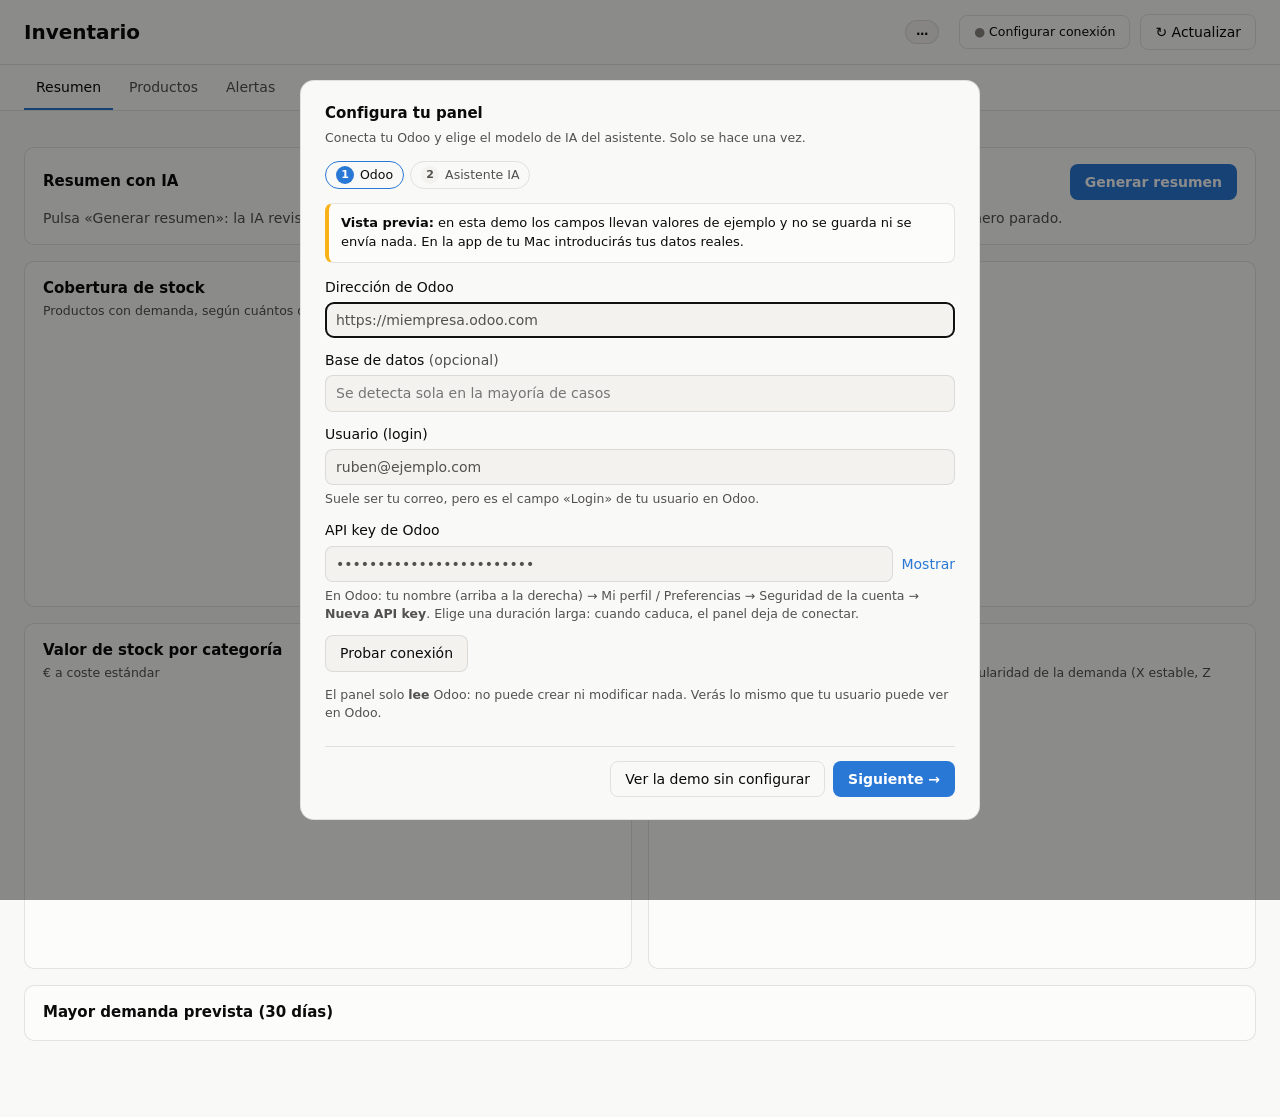
<file: docs/index.html>
<!doctype html>
<html lang="es">
<head>
<meta charset="utf-8">
<meta name="viewport" content="width=device-width, initial-scale=1">
<title>Panel de inventario</title>
<link rel="stylesheet" href="static/styles.css?v=202611121813">
<script src="static/vendor/chart.umd.min.js"></script>
<script src="static/vendor/marked.min.js"></script>
<script src="static/vendor/purify.min.js"></script>
</head>
<body>
<header class="top">
  <div class="brand">
    <h1>Inventario</h1>
    <span class="sub" id="app-version"></span>
  </div>
  <div class="status">
    <span id="source" class="badge">…</span>
    <span id="updated" class="muted"></span>
    <button id="conn-chip" class="btn ghost conn-chip" hidden title="Conexión con Odoo y proveedor de IA"></button>
    <button id="refresh" class="btn ghost" title="Volver a leer Odoo">↻ Actualizar</button>
  </div>
</header>

<nav class="tabs" role="tablist">
  <button role="tab" data-tab="resumen" aria-selected="true">Resumen</button>
  <button role="tab" data-tab="productos">Productos</button>
  <button role="tab" data-tab="alertas">Alertas <span id="alert-count" class="count"></span></button>
  <button role="tab" data-tab="asistente">Asistente IA</button>
  <button role="tab" data-tab="config">Configuración</button>
</nav>

<div id="update-wrap"><div class="warn info" id="update-banner" hidden></div></div>
<div id="warnings"></div>
<div id="review-wrap"><section id="review" class="review" hidden>
  <div class="card-head"><h2>Guía para revisar la demo</h2><button class="btn ghost" id="review-close">Ocultar</button></div>
  <p>Es una vista previa con <b>datos ficticios</b>: lo que importa es si el panel muestra lo que necesitas para decidir compras y fabricación. Al revisarlo, piensa en:</p>
  <ol>
    <li><b>Configuración</b> (botón «Odoo · …» arriba a la derecha): es la pantalla que verás la primera vez en la app de tu Mac. ¿Se entiende? ¿Qué proveedor de IA usarías?</li>
    <li><b>Resumen</b>: ¿son estos los indicadores que miras cada semana? ¿Falta alguno (p. ej., nivel de servicio, días de stock por línea, compras del mes)?</li>
    <li><b>Productos</b>: pulsa uno (p. ej., CRN-901). ¿La previsión, la proyección y la cantidad sugerida te sirven para pedir?</li>
    <li><b>Alertas</b>: ¿cubren los casos que te preocupan? ¿Quién debería recibirlas y por qué canal: email diario, Telegram, WhatsApp…?</li>
    <li><b>Asistente IA</b>: prueba las preguntas de ejemplo. ¿Qué otras preguntas le harías?</li>
    <li>¿Necesitas <b>exportar a Excel</b>, separar por <b>almacén</b>, ver <b>órdenes de fabricación</b> o generar el <b>pedido de compra</b> en Odoo desde aquí?</li>
  </ol>
  <p class="small muted">En esta demo la IA da respuestas de ejemplo y lo que guardes (alertas personalizadas, «marcar vista») solo se queda en tu navegador.</p>
</section></div>

<main>
  <!-- RESUMEN -->
  <section id="tab-resumen" class="tab active">
    <div class="kpis" id="kpis"></div>

    <div class="card ai-card">
      <div class="card-head">
        <h2>Resumen con IA</h2>
        <div class="row">
          <span id="summary-meta" class="muted"></span>
          <button id="gen-summary" class="btn primary">Generar resumen</button>
        </div>
      </div>
      <div id="summary" class="md muted">Pulsa «Generar resumen»: la IA revisa el inventario, consulta Odoo si lo necesita y te dice qué pedir, qué riesgos hay y dónde hay dinero parado.</div>
    </div>

    <div class="grid2">
      <div class="card"><h2>Cobertura de stock</h2><p class="muted small">Productos con demanda, según cuántos días cubre el stock a mano</p><div class="chart-box"><canvas id="ch-coverage"></canvas></div></div>
      <div class="card"><h2>Alertas activas por tipo</h2><p class="muted small">Sin contar las marcadas como vistas</p><div class="chart-box"><canvas id="ch-alerts"></canvas></div></div>
      <div class="card"><h2>Valor de stock por categoría</h2><p class="muted small">€ a coste estándar</p><div class="chart-box"><canvas id="ch-categ"></canvas></div></div>
      <div class="card"><h2>Matriz ABC / XYZ</h2><p class="muted small">ABC = peso en el consumo anual en €; XYZ = regularidad de la demanda (X estable, Z errática). Celda: nº de productos · valor de stock</p><div id="abcxyz"></div></div>
    </div>

    <div class="card">
      <h2>Mayor demanda prevista (30 días)</h2>
      <div class="table-wrap"><table id="top-demand" class="tbl"></table></div>
    </div>
  </section>

  <!-- PRODUCTOS -->
  <section id="tab-productos" class="tab">
    <div class="filters">
      <input id="f-text" type="search" placeholder="Buscar referencia o nombre…">
      <select id="f-categ"><option value="">Todas las categorías</option></select>
      <select id="f-abc"><option value="">ABC</option><option>A</option><option>B</option><option>C</option></select>
      <select id="f-state">
        <option value="">Todos</option>
        <option value="riesgo">Riesgo de rotura</option>
        <option value="pedir">Con pedido sugerido</option>
        <option value="exceso">Exceso (&gt; 365 d)</option>
        <option value="parado">Sin movimiento</option>
        <option value="stock">Con stock</option>
      </select>
      <span id="f-count" class="muted"></span>
    </div>
    <div class="card flush"><div class="table-wrap"><table id="products" class="tbl sortable"></table></div></div>
  </section>

  <!-- ALERTAS -->
  <section id="tab-alertas" class="tab">
    <div class="filters">
      <div id="sev-chips" class="chips"></div>
      <select id="a-kind"><option value="">Todos los tipos</option></select>
      <label class="check"><input type="checkbox" id="a-acked"> Mostrar vistas</label>
      <button id="ack-all" class="btn ghost">Marcar visibles como vistas</button>
    </div>
    <div id="alert-list" class="alert-list"></div>

    <div class="card">
      <div class="card-head"><h2>Mis alertas personalizadas</h2></div>
      <div class="ai-rule">
        <label for="nl-rule" class="small muted">Descríbela y la IA la prepara:</label>
        <div class="row">
          <input id="nl-rule" type="text" placeholder="p. ej. Avísame si las cajas de Cronidol bajan de 5.000 unidades">
          <button id="nl-rule-btn" class="btn primary">Crear con IA</button>
        </div>
        <div id="nl-rule-out"></div>
      </div>
      <details class="manual">
        <summary>Crear manualmente</summary>
        <form id="rule-form" class="rule-form">
          <input name="name" placeholder="Nombre de la alerta" required>
          <select name="scope_type"><option value="all">Todos los productos</option><option value="category">Categorías</option><option value="products">Referencias</option></select>
          <input name="scope_values" placeholder="Categorías o referencias, separadas por comas">
          <select name="metric" id="rule-metric"></select>
          <select name="op"><option>&lt;</option><option>&lt;=</option><option>&gt;</option><option>&gt;=</option><option>==</option></select>
          <input name="threshold" type="number" step="any" placeholder="Umbral" required>
          <select name="severity"><option value="critica">Crítica</option><option value="alta">Alta</option><option value="media" selected>Media</option><option value="baja">Baja</option></select>
          <input name="description" placeholder="Acción recomendada (opcional)">
          <button class="btn primary">Guardar</button>
        </form>
      </details>
      <div id="rules"></div>
    </div>
  </section>

  <!-- ASISTENTE -->
  <section id="tab-asistente" class="tab">
    <div class="card chat">
      <div id="chat-log" class="chat-log">
        <div class="msg assistant md">
          <p>Hola. Pregúntame lo que quieras del inventario: consulto el panel y, si hace falta, lanzo la consulta directamente a Odoo (solo lectura). También puedo prepararte alertas.</p>
        </div>
      </div>
      <div class="suggestions" id="suggestions"></div>
      <form id="chat-form" class="chat-form">
        <textarea id="chat-input" rows="2" placeholder="Escribe tu pregunta…"></textarea>
        <button class="btn primary" id="chat-send">Enviar</button>
      </form>
    </div>
  </section>

  <!-- CONFIG -->
  <section id="tab-config" class="tab">
    <div class="card" id="conn-card" hidden>
      <div class="card-head"><h2>Conexiones</h2><button class="btn" id="conn-edit">Cambiar conexión</button></div>
      <div class="conn-grid" id="conn-summary"></div>
    </div>
    <div class="card">
      <h2>Parámetros de previsión y alertas</h2>
      <form id="settings-form" class="settings"></form>
    </div>
    <div class="card muted small">
      <h2>Cómo se calcula</h2>
      <ul>
        <li><b>Demanda</b>: entregas a clientes + consumo en fabricación (movimientos hechos en Odoo), menos devoluciones, por semana.</li>
        <li><b>Previsión</b>: Holt amortiguado para demanda regular (con estacionalidad si hay ≥ 18 meses y mejora el backtest) o Croston-SBA si es intermitente. Precisión = 1 − WAPE en bloques de 4 semanas sobre las últimas 12 semanas reservadas.</li>
        <li><b>Cobertura</b> = stock a mano / demanda diaria prevista. <b>Stock de seguridad</b> = z · σ semanal · √(plazo/7). <b>Punto de pedido</b> = demanda diaria · plazo + seguridad.</li>
        <li><b>Cantidad sugerida</b> = punto de pedido + demanda del periodo de revisión − stock previsto, redondeada al mínimo del proveedor y al múltiplo de la regla.</li>
        <li>El panel solo <b>lee</b> Odoo. Las alertas personalizadas y las marcadas como vistas se guardan en el propio panel.</li>
      </ul>
    </div>
  </section>
</main>

<!-- Configuración inicial (bienvenida) -->
<dialog id="setup" aria-labelledby="setup-title">
  <form id="setup-form" method="dialog" novalidate>
    <div class="setup-head">
      <div>
        <h2 id="setup-title">Configura tu panel</h2>
        <p class="muted small" id="setup-sub">Conecta tu Odoo y elige el modelo de IA del asistente. Solo se hace una vez.</p>
      </div>
      <ol class="stepper" aria-label="Pasos">
        <li data-step="1" aria-current="step"><span>1</span> Odoo</li>
        <li data-step="2"><span>2</span> Asistente IA</li>
      </ol>
    </div>
    <div class="demo-note" id="setup-demo-note" hidden>
      <b>Vista previa:</b> en esta demo los campos llevan valores de ejemplo y no se guarda ni se envía nada.
      En la app de tu Mac introducirás tus datos reales.
    </div>

    <!-- Paso 1: Odoo -->
    <fieldset class="step" data-step="1">
      <legend class="sr">Conexión con Odoo</legend>
      <label>Dirección de Odoo
        <input name="odoo_url" type="url" placeholder="https://miempresa.odoo.com" autocomplete="url">
      </label>
      <label><span>Base de datos <span class="muted">(opcional)</span></span>
        <input name="odoo_db" placeholder="Se detecta sola en la mayoría de casos">
      </label>
      <label>Usuario (login)
        <input name="odoo_user" type="text" placeholder="nombre@empresa.com" autocomplete="username" autocapitalize="off" spellcheck="false">
        <span class="hint">Suele ser tu correo, pero es el campo «Login» de tu usuario en Odoo.</span>
      </label>
      <label>API key de Odoo
        <span class="pw"><input name="odoo_key" type="password" autocomplete="off" spellcheck="false"><button type="button" class="link" data-toggle-pw>Mostrar</button></span>
        <span class="hint">En Odoo: tu nombre (arriba a la derecha) → Mi perfil / Preferencias → Seguridad de la cuenta → <b>Nueva API key</b>.
          Elige una duración larga: cuando caduca, el panel deja de conectar.</span>
      </label>
      <div class="test-row">
        <button type="button" class="btn" id="test-odoo">Probar conexión</button>
        <span class="test-msg" id="test-odoo-msg" role="status"></span>
      </div>
      <p class="small muted">El panel solo <b>lee</b> Odoo: no puede crear ni modificar nada. Verás lo mismo que tu usuario puede ver en Odoo.</p>
    </fieldset>

    <!-- Paso 2: IA -->
    <fieldset class="step" data-step="2" hidden>
      <legend class="sr">Proveedor de IA</legend>
      <div class="providers" role="radiogroup" aria-label="Proveedor de IA">
        <label class="provider"><input type="radio" name="provider" value="openrouter" checked>
          <span><b>OpenRouter</b> <span class="tag">Recomendado</span><br><span class="small muted">Una sola clave para modelos de OpenAI, Anthropic, Google y otros. Puedes cambiar de modelo cuando quieras.</span></span></label>
        <label class="provider"><input type="radio" name="provider" value="openai">
          <span><b>OpenAI</b><br><span class="small muted">Los modelos de ChatGPT, con tu propia cuenta de la API de OpenAI.</span></span></label>
        <label class="provider"><input type="radio" name="provider" value="anthropic">
          <span><b>Anthropic</b><br><span class="small muted">Modelos Claude, con tu cuenta de la API de Anthropic.</span></span></label>
        <label class="provider"><input type="radio" name="provider" value="custom">
          <span><b>Otro compatible con OpenAI</b><br><span class="small muted">Por ejemplo, un modelo local con Ollama o LM Studio.</span></span></label>
      </div>
      <div class="provider-help small" id="provider-help"></div>
      <label id="base-url-row" hidden>URL base de la API
        <input name="base_url" type="url" placeholder="http://localhost:11434/v1">
      </label>
      <label>Clave de la API
        <span class="pw"><input name="ai_key" type="password" autocomplete="off" spellcheck="false"><button type="button" class="link" data-toggle-pw>Mostrar</button></span>
      </label>
      <div class="test-row">
        <button type="button" class="btn" id="test-ai">Probar y cargar modelos</button>
        <span class="test-msg" id="test-ai-msg" role="status"></span>
      </div>
      <div class="model-tools" id="model-tools" hidden>
        <input type="search" id="model-filter" placeholder="Buscar modelo (p. ej. deepseek, gpt, claude)…" aria-label="Buscar modelo">
        <label class="check"><input type="checkbox" id="model-free-only"> Solo gratuitos</label>
      </div>
      <label>Modelo
        <select name="model" id="model-select" disabled><option>Pulsa «Probar y cargar modelos»</option></select>
        <span class="hint" id="model-info"></span>
        <span class="hint">Los modelos que no pueden usar herramientas aparecen desactivados: el asistente las necesita para consultar Odoo.</span>
      </label>
      <p class="small muted">Las claves se guardan en el <b>Llavero de macOS</b>. Las consultas van directamente de tu Mac a Odoo y al proveedor que elijas, sin pasar por ningún otro servidor.
        Lo que preguntes al asistente, y los datos que consulte para responder, se envían a ese proveedor.</p>
    </fieldset>

    <div class="setup-actions">
      <button type="button" class="btn ghost" id="setup-back" hidden>← Atrás</button>
      <span class="spacer"></span>
      <button type="button" class="btn ghost" id="setup-skip">Ver la demo sin configurar</button>
      <button type="button" class="btn primary" id="setup-next">Siguiente →</button>
    </div>
  </form>
</dialog>

<!-- Detalle de producto -->
<dialog id="detail">
  <div class="detail-head">
    <div><h2 id="d-title"></h2><span id="d-sub" class="muted"></span></div>
    <button class="btn ghost" id="d-close" aria-label="Cerrar">✕</button>
  </div>
  <div id="d-kpis" class="kpis small"></div>
  <div class="card"><h3>Demanda semanal y previsión</h3><p class="muted small" id="d-method"></p><div class="chart-box tall"><canvas id="ch-demand"></canvas></div></div>
  <div class="card"><h3>Proyección de stock</h3><p class="muted small">Stock a mano − demanda prevista + compras pendientes en su fecha. Líneas: punto de pedido y stock de seguridad.</p><div class="chart-box"><canvas id="ch-proj"></canvas></div></div>
  <div class="grid2" id="d-tables"></div>
  <div class="row end"><button class="btn" id="d-ask">Preguntar a la IA por este producto</button></div>
</dialog>

<script>window.STATIC_DEMO = true;</script>
<script src="static/app.js?v=202611121813"></script>
</body>
</html>
</file>
<file: docs/static/styles.css>
:root {
  color-scheme: light;
  --page: #f9f9f7;
  --surface: #fcfcfb;
  --surface-2: #f3f2ee;
  --ink: #0b0b0b;
  --ink-2: #52514e;
  --muted: #898781;
  --grid: #e1e0d9;
  --axis: #c3c2b7;
  --border: rgba(11, 11, 11, 0.10);
  --accent: #2a78d6;
  --accent-ink: #ffffff;
  --s1: #2a78d6; --s2: #eb6834; --s3: #1baf7a;
  --good: #0ca30c; --warning: #fab219; --serious: #ec835a; --critical: #d03b3b;
  --good-text: #006300;
  --seq-100: #cde2fb; --seq-250: #86b6ef; --seq-400: #3987e5; --seq-550: #1c5cab; --seq-700: #0d366b;
  --radius: 10px;
  font-family: system-ui, -apple-system, "Segoe UI", sans-serif;
}
@media (prefers-color-scheme: dark) {
  :root:not([data-theme="light"]) {
    color-scheme: dark;
    --page: #0d0d0d; --surface: #1a1a19; --surface-2: #232322;
    --ink: #f0efec; --ink-2: #c3c2b7; --muted: #898781;
    --grid: #2c2c2a; --axis: #383835; --border: rgba(255, 255, 255, 0.10);
    --accent: #3987e5; --s1: #3987e5; --s2: #d95926; --s3: #199e70;
    --good-text: #0ca30c;
    --seq-100: #104281; --seq-250: #1c5cab; --seq-400: #2a78d6; --seq-550: #6da7ec; --seq-700: #b7d3f6;
  }
}
:root[data-theme="dark"] {
  color-scheme: dark;
  --page: #0d0d0d; --surface: #1a1a19; --surface-2: #232322;
  --ink: #f0efec; --ink-2: #c3c2b7; --muted: #898781;
  --grid: #2c2c2a; --axis: #383835; --border: rgba(255, 255, 255, 0.10);
  --accent: #3987e5; --s1: #3987e5; --s2: #d95926; --s3: #199e70;
  --good-text: #0ca30c;
  --seq-100: #104281; --seq-250: #1c5cab; --seq-400: #2a78d6; --seq-550: #6da7ec; --seq-700: #b7d3f6;
}

* { box-sizing: border-box; }
body { margin: 0; background: var(--page); color: var(--ink); font-size: 14px; line-height: 1.45; }
h1, h2, h3 { margin: 0; font-weight: 600; }
h1 { font-size: 20px; }
h2 { font-size: 15px; }
h3 { font-size: 14px; }
.muted { color: var(--ink-2); }
.small { font-size: 12.5px; }
p.small { margin: 2px 0 10px; }
.row { display: flex; gap: 8px; align-items: center; flex-wrap: wrap; }
.row.end { justify-content: flex-end; margin-top: 12px; }

.top { display: flex; justify-content: space-between; align-items: center; gap: 12px; flex-wrap: wrap;
  padding: 14px 24px; background: var(--surface); border-bottom: 1px solid var(--border); }
.brand { display: flex; align-items: baseline; gap: 10px; }
.brand .sub { color: var(--ink-2); }
.status { display: flex; align-items: center; gap: 10px; flex-wrap: wrap; }
.badge { padding: 2px 10px; border-radius: 999px; font-size: 12px; font-weight: 600; border: 1px solid var(--border); background: var(--surface-2); }
.badge.live::before { content: "● "; color: var(--good); }
.badge.demo::before { content: "◆ "; color: var(--warning); }

.tabs { display: flex; gap: 4px; padding: 0 24px; background: var(--surface); border-bottom: 1px solid var(--border); overflow-x: auto; }
.tabs button { background: none; border: 0; border-bottom: 2px solid transparent; padding: 12px 12px 10px; color: var(--ink-2);
  font: inherit; font-weight: 500; cursor: pointer; white-space: nowrap; }
.tabs button[aria-selected="true"] { color: var(--ink); border-bottom-color: var(--accent); }
.count { display: inline-block; min-width: 20px; padding: 0 6px; border-radius: 999px; background: var(--critical); color: #fff; font-size: 11px; text-align: center; }
.count:empty { display: none; }

main { max-width: 1400px; margin: 0 auto; padding: 20px 24px 60px; }
.tab { display: none; }
.tab.active { display: block; }
#warnings { max-width: 1400px; margin: 0 auto; padding: 0 24px; }
.warn { margin-top: 14px; padding: 10px 14px; border-radius: var(--radius); border: 1px solid var(--border);
  background: var(--surface); border-left: 4px solid var(--warning); }
.warn::before { content: "⚠ "; }

.card { background: var(--surface); border: 1px solid var(--border); border-radius: var(--radius); padding: 16px 18px; margin-bottom: 16px; min-width: 0; }
.card.flush { padding: 0; }
.card-head { display: flex; justify-content: space-between; align-items: center; gap: 10px; flex-wrap: wrap; margin-bottom: 8px; }
.grid2 { display: grid; grid-template-columns: repeat(2, minmax(0, 1fr)); gap: 16px; }
@media (max-width: 900px) { .grid2 { grid-template-columns: 1fr; } }
.grid2 > .card { margin-bottom: 0; }
.grid2 { margin-bottom: 16px; }
.chart-box { position: relative; height: 260px; }
.chart-box.tall { height: 300px; }

.kpis { display: grid; grid-template-columns: repeat(auto-fit, minmax(170px, 1fr)); gap: 12px; margin-bottom: 16px; }
.kpi { background: var(--surface); border: 1px solid var(--border); border-radius: var(--radius); padding: 12px 14px; }
.kpi .label { color: var(--ink-2); font-size: 12.5px; }
.kpi .value { font-size: 24px; font-weight: 600; margin-top: 2px; }
.kpi .hint { color: var(--muted); font-size: 12px; margin-top: 2px; }
.kpis.small .kpi .value { font-size: 18px; }

.btn { font: inherit; padding: 7px 14px; border-radius: 8px; border: 1px solid var(--border); background: var(--surface-2); color: var(--ink); cursor: pointer; }
.btn:hover { filter: brightness(0.97); }
.btn.primary { background: var(--accent); color: var(--accent-ink); border-color: transparent; font-weight: 600; }
.btn.ghost { background: transparent; }
.btn:disabled { opacity: .55; cursor: progress; }
input, select, textarea { font: inherit; color: var(--ink); background: var(--surface); border: 1px solid var(--border); border-radius: 8px; padding: 7px 10px; }
input[type="search"], #nl-rule { min-width: 260px; flex: 1; }

.filters { display: flex; flex-wrap: wrap; gap: 8px; align-items: center; margin-bottom: 14px; }
.chips { display: flex; gap: 6px; flex-wrap: wrap; }
.chip { padding: 5px 10px; border-radius: 999px; border: 1px solid var(--border); background: var(--surface); cursor: pointer; font: inherit; color: var(--ink); }
.chip[aria-pressed="true"] { background: var(--surface-2); border-color: var(--ink-2); font-weight: 600; }
.check { display: inline-flex; gap: 6px; align-items: center; }

.table-wrap { overflow-x: auto; }
.tbl { width: 100%; border-collapse: collapse; font-variant-numeric: tabular-nums; }
.tbl th, .tbl td { padding: 8px 10px; border-bottom: 1px solid var(--grid); text-align: left; white-space: nowrap; }
.tbl th { color: var(--ink-2); font-weight: 600; font-size: 12.5px; position: sticky; top: 0; background: var(--surface); }
.tbl td.num, .tbl th.num { text-align: right; }
.tbl td.name { white-space: normal; min-width: 220px; max-width: 360px; }
.tbl tbody tr { cursor: pointer; }
.tbl tbody tr:hover { background: var(--surface-2); }
.sortable th { cursor: pointer; user-select: none; }
.sortable th[aria-sort="ascending"]::after { content: " ▲"; }
.sortable th[aria-sort="descending"]::after { content: " ▼"; }

.sev { display: inline-flex; align-items: center; gap: 5px; font-size: 12px; font-weight: 600; padding: 1px 8px; border-radius: 999px; border: 1px solid var(--border); white-space: nowrap; }
.sev::before { content: ""; width: 8px; height: 8px; border-radius: 50%; background: currentColor; }
.sev.critica { color: var(--critical); }
.sev.alta { color: var(--serious); }
.sev.media { color: #b07a00; }
.sev.baja { color: var(--ink-2); }
@media (prefers-color-scheme: dark) { :root:not([data-theme="light"]) .sev.media { color: var(--warning); } }
:root[data-theme="dark"] .sev.media { color: var(--warning); }
.sev .ico { font-style: normal; }

.alert-list { display: grid; gap: 8px; margin-bottom: 20px; }
.alert { display: grid; grid-template-columns: auto 1fr auto; gap: 12px; align-items: start; background: var(--surface);
  border: 1px solid var(--border); border-left: 4px solid var(--axis); border-radius: var(--radius); padding: 10px 14px; }
.alert.critica { border-left-color: var(--critical); }
.alert.alta { border-left-color: var(--serious); }
.alert.media { border-left-color: var(--warning); }
.alert.acked { opacity: .6; }
.alert .t { font-weight: 600; }
.alert .p { color: var(--ink-2); font-size: 12.5px; }
.alert .a { margin-top: 4px; }
.alert .a::before { content: "→ "; color: var(--muted); }
.alert .side { text-align: right; display: grid; gap: 6px; justify-items: end; }
.link { background: none; border: 0; color: var(--accent); cursor: pointer; font: inherit; padding: 0; }

.ai-card .md { margin-top: 6px; }
.md h2 { font-size: 15px; margin: 14px 0 6px; }
.md h3 { margin: 12px 0 6px; }
.md p { margin: 6px 0; }
.md table { border-collapse: collapse; margin: 8px 0; font-variant-numeric: tabular-nums; display: block; overflow-x: auto; }
.md th, .md td { border-bottom: 1px solid var(--grid); padding: 5px 10px; text-align: left; }
.md code { background: var(--surface-2); padding: 1px 5px; border-radius: 4px; }
.spinner { display: inline-block; width: 14px; height: 14px; border: 2px solid var(--grid); border-top-color: var(--accent); border-radius: 50%; animation: spin .8s linear infinite; vertical-align: -2px; margin-right: 6px; }
@keyframes spin { to { transform: rotate(360deg); } }

.abc { display: grid; grid-template-columns: 40px repeat(3, 1fr); gap: 4px; font-variant-numeric: tabular-nums; }
.abc .h { color: var(--ink-2); font-size: 12.5px; text-align: center; align-self: center; font-weight: 600; }
.abc .c { border-radius: 6px; padding: 10px 6px; text-align: center; min-height: 54px; display: grid; align-content: center; }
.abc .c b { font-size: 16px; }
.abc .c span { font-size: 11.5px; }

.chat { display: flex; flex-direction: column; height: calc(100vh - 190px); min-height: 460px; }
.chat-log { flex: 1; overflow-y: auto; display: flex; flex-direction: column; gap: 10px; padding-bottom: 10px; }
.msg { max-width: 860px; padding: 10px 14px; border-radius: 12px; }
.msg.user { align-self: flex-end; background: var(--accent); color: var(--accent-ink); white-space: pre-wrap; }
.msg.assistant { align-self: flex-start; background: var(--surface-2); }
.msg details { margin-top: 8px; font-size: 12px; color: var(--ink-2); }
.msg details code { font-size: 11.5px; word-break: break-all; }
.suggestions { display: flex; gap: 6px; flex-wrap: wrap; margin: 8px 0; }
.chat-form { display: flex; gap: 8px; }
.chat-form textarea { flex: 1; resize: vertical; }
.proposal { margin-top: 10px; padding: 10px 12px; border: 1px dashed var(--ink-2); border-radius: 8px; background: var(--surface); }
.proposal .row { margin-top: 6px; }

.rule-form { display: grid; grid-template-columns: repeat(auto-fit, minmax(180px, 1fr)); gap: 8px; margin: 10px 0; }
.manual { margin: 12px 0; }
.manual summary { cursor: pointer; color: var(--accent); }
.rule { display: flex; justify-content: space-between; gap: 10px; align-items: center; padding: 8px 0; border-top: 1px solid var(--grid); flex-wrap: wrap; }
.ai-rule { display: grid; gap: 6px; }

.settings { display: grid; grid-template-columns: repeat(auto-fit, minmax(260px, 1fr)); gap: 10px 18px; }
.settings label { display: grid; gap: 4px; font-size: 12.5px; color: var(--ink-2); }
.settings .full { grid-column: 1 / -1; }

dialog#detail { width: min(1100px, 96vw); max-height: 92vh; border: 1px solid var(--border); border-radius: 14px; padding: 18px 20px; background: var(--page); color: var(--ink); }
dialog::backdrop { background: rgba(0, 0, 0, .45); }
.detail-head { display: flex; justify-content: space-between; align-items: flex-start; gap: 10px; margin-bottom: 12px; }

@media (max-width: 640px) {
  .top, .tabs, main, #warnings { padding-left: 16px; padding-right: 16px; }
  .grid2 { grid-template-columns: 1fr; }
  input[type="search"], #nl-rule { min-width: 0; width: 100%; }
  .alert { grid-template-columns: 1fr; }
  .alert .side { justify-items: start; text-align: left; }
}

#review-wrap { max-width: 1400px; margin: 0 auto; padding: 0 24px; }
.review { margin-top: 14px; padding: 14px 18px; border-radius: var(--radius); border: 1px solid var(--border); background: var(--surface); border-left: 4px solid var(--accent); }
.review ol { margin: 6px 0; padding-left: 20px; }
.review li { margin: 3px 0; }
@media (max-width: 640px) { #review-wrap { padding: 0 16px; } }

/* ---- Configuración inicial ---- */
.sr { position: absolute; width: 1px; height: 1px; overflow: hidden; clip: rect(0 0 0 0); }
dialog#setup { width: min(680px, 96vw); max-height: 94vh; border: 1px solid var(--border); border-radius: 14px; padding: 22px 24px; background: var(--page); color: var(--ink); }
#setup form { display: grid; gap: 14px; }
.setup-head { display: flex; justify-content: space-between; align-items: flex-start; gap: 14px; flex-wrap: wrap; }
.setup-head p { margin: 4px 0 0; }
.stepper { display: flex; gap: 6px; list-style: none; margin: 0; padding: 0; }
.stepper li { display: flex; align-items: center; gap: 6px; padding: 4px 10px; border-radius: 999px; border: 1px solid var(--border); color: var(--ink-2); font-size: 12.5px; }
.stepper li span { display: inline-grid; place-items: center; width: 18px; height: 18px; border-radius: 50%; background: var(--surface-2); font-weight: 600; font-size: 11px; }
.stepper li[aria-current="step"] { color: var(--ink); border-color: var(--accent); }
.stepper li[aria-current="step"] span, .stepper li.done span { background: var(--accent); color: var(--accent-ink); }
.demo-note { padding: 10px 12px; border-radius: 8px; border: 1px solid var(--border); border-left: 4px solid var(--warning); background: var(--surface); font-size: 13px; }
.step { border: 0; padding: 0; margin: 0; display: grid; gap: 12px; min-width: 0; }
.step[hidden], #setup [hidden] { display: none; }
.step label { display: grid; gap: 5px; font-weight: 500; }
.step input, .step select { width: 100%; }
.step input[readonly] { color: var(--ink-2); background: var(--surface-2); }
.hint { font-weight: 400; font-size: 12.5px; color: var(--ink-2); }
.pw { display: flex; gap: 8px; align-items: center; }
.pw input { flex: 1; min-width: 0; }
.test-row { display: flex; gap: 10px; align-items: center; flex-wrap: wrap; }
.test-msg { font-size: 13px; }
.test-msg.ok { color: var(--good-text); }
.test-msg.ok::before { content: "✓ "; }
.test-msg.err { color: var(--critical); }
.test-msg.err::before { content: "✕ "; }
.providers { display: grid; grid-template-columns: repeat(2, minmax(0, 1fr)); gap: 8px; }
.step label.provider { display: flex; gap: 10px; align-items: flex-start; padding: 10px 12px; border: 1px solid var(--border); border-radius: 10px; background: var(--surface); cursor: pointer; font-weight: 400; }
.step label.provider:has(input:checked) { border-color: var(--accent); box-shadow: 0 0 0 1px var(--accent) inset; }
.provider input { width: auto; margin-top: 3px; }
.tag { display: inline-block; padding: 0 7px; border-radius: 999px; font-size: 11px; font-weight: 600; background: var(--accent); color: var(--accent-ink); vertical-align: 1px; }
.provider-help { padding: 8px 12px; border-radius: 8px; background: var(--surface-2); }
.provider-help p { margin: 3px 0; }
.setup-actions { display: flex; gap: 8px; align-items: center; flex-wrap: wrap; border-top: 1px solid var(--grid); padding-top: 14px; }
.setup-actions .spacer { flex: 1; }
.conn-chip { font-size: 12.5px; }
.conn-chip::before { content: "● "; color: var(--good); }
.conn-chip.off::before { color: var(--muted); }
.conn-grid { display: grid; grid-template-columns: repeat(2, minmax(0, 1fr)); gap: 12px; }
.conn-grid .kpi .value { font-size: 15px; overflow-wrap: anywhere; }
.model-tools { display: flex; gap: 10px; align-items: center; flex-wrap: wrap; }
.model-tools input[type="search"] { flex: 1; min-width: 200px; }
.warn-inline { color: var(--serious); }
.usage { margin-top: 8px; font-size: 12px; color: var(--ink-2); font-variant-numeric: tabular-nums; }
#update-wrap { max-width: 1400px; margin: 0 auto; padding: 0 24px; }
.warn.info { border-left-color: var(--accent); }
.warn.info::before { content: "⬆ "; }
.settings textarea { width: 100%; font: inherit; resize: vertical; }
@media (max-width: 640px) {
  #update-wrap { padding: 0 16px; }
  .providers, .conn-grid { grid-template-columns: 1fr; }
  dialog#setup { padding: 18px 16px; }
  .setup-actions .spacer { display: none; }
}
</file>
